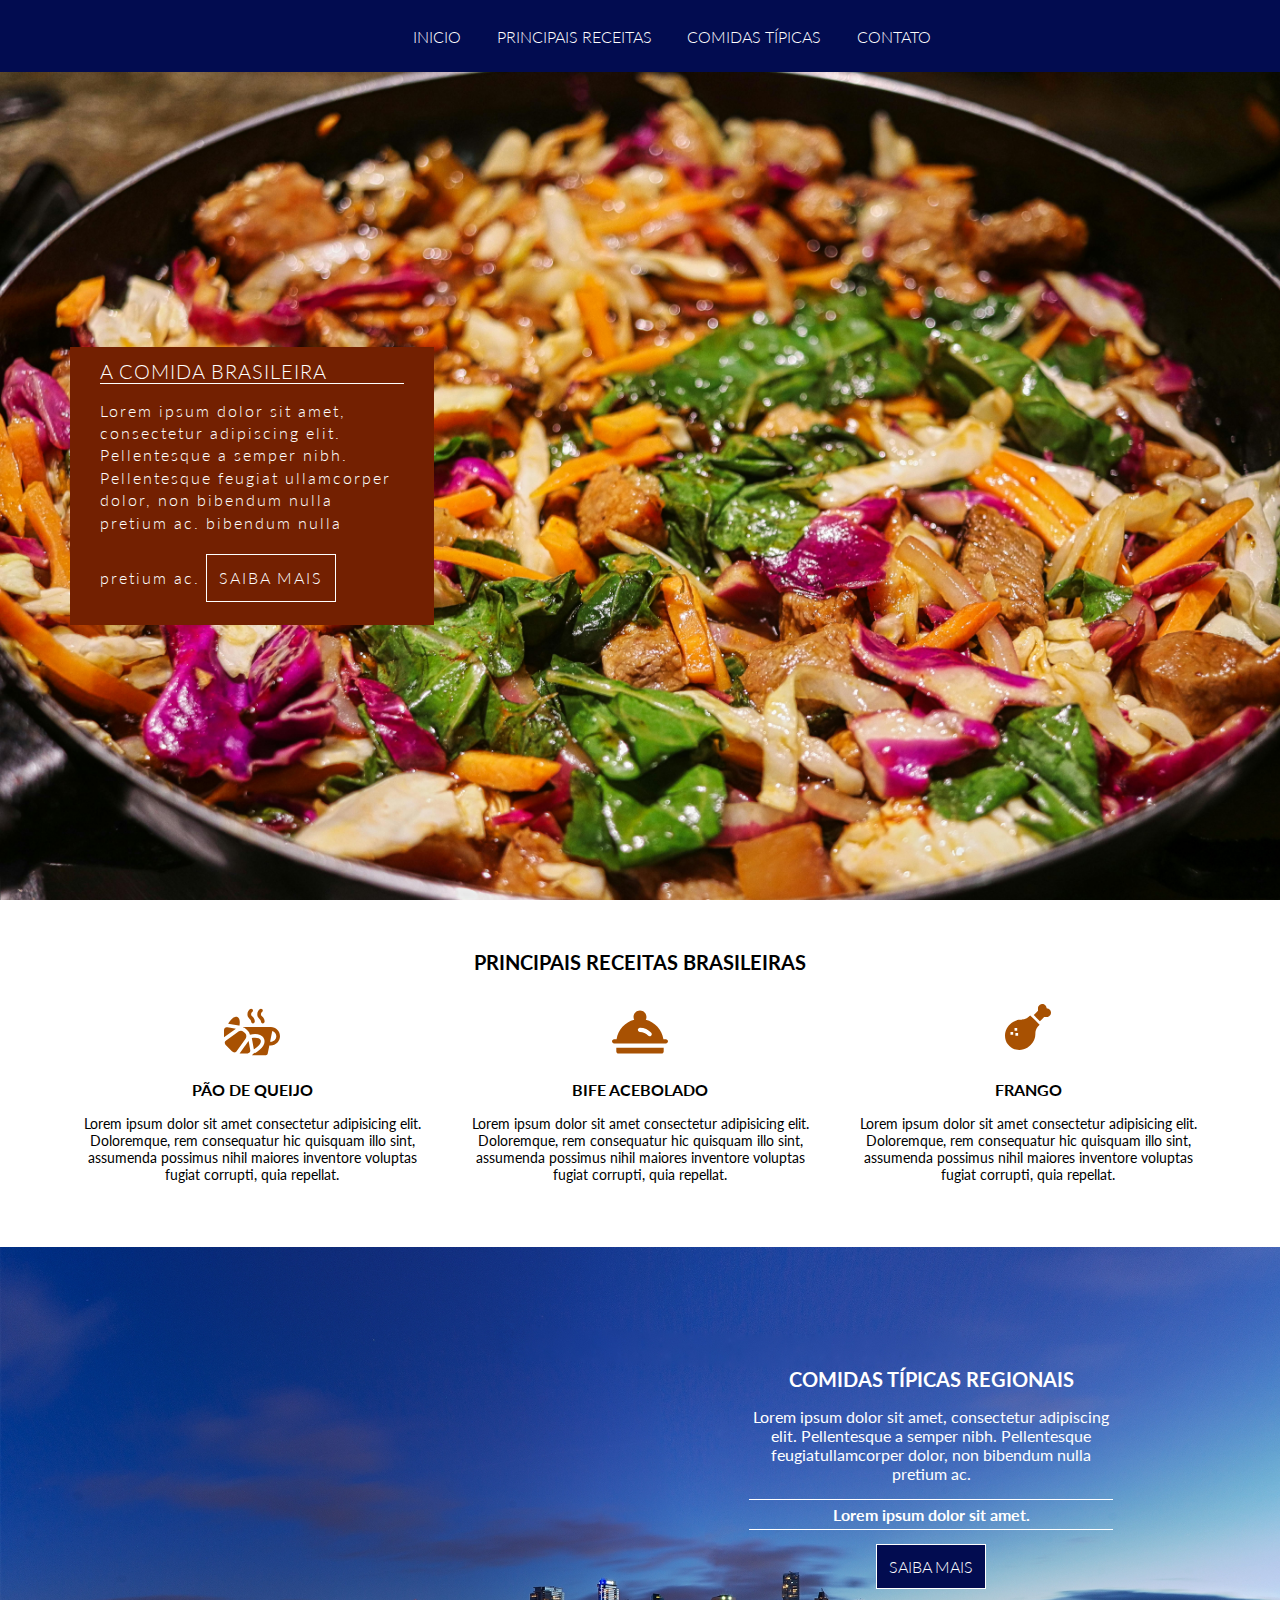
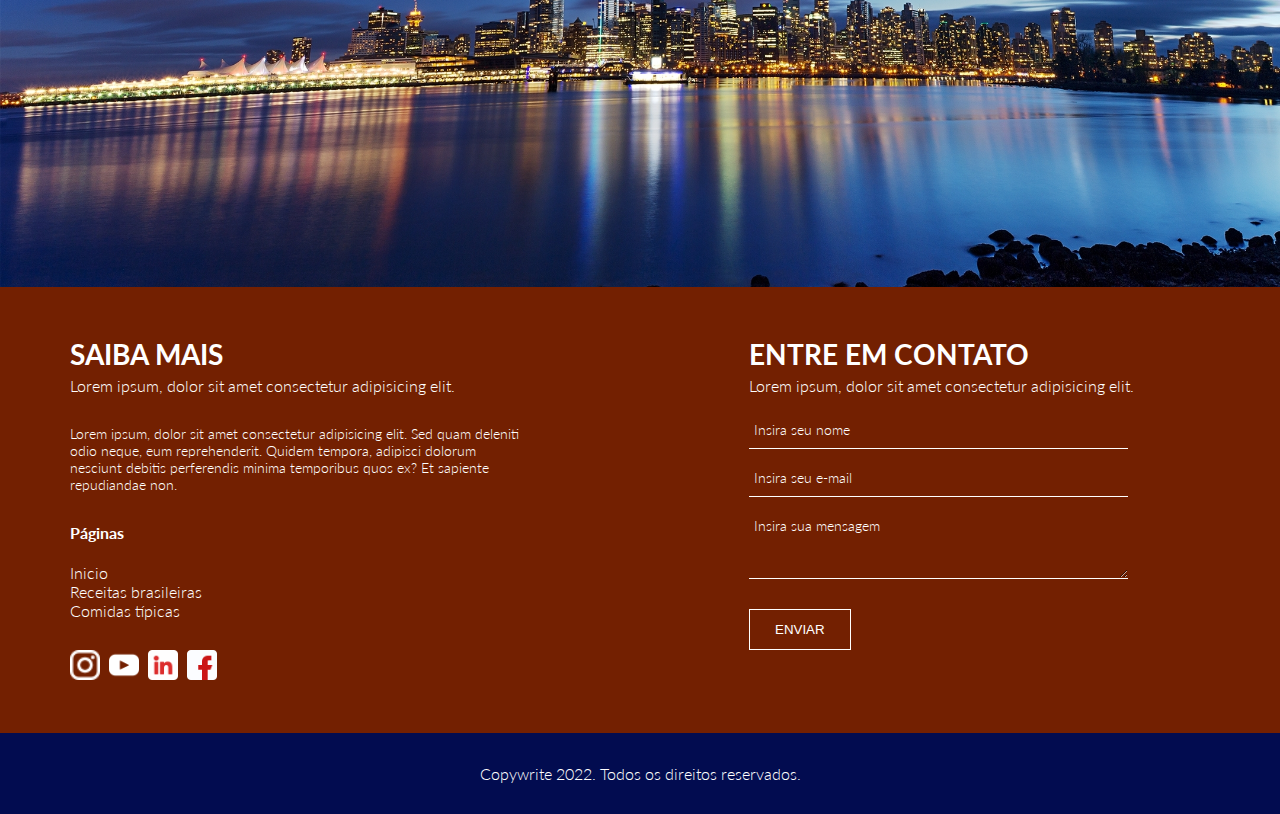
<file: index.html>
<!DOCTYPE html>
<html lang="pt-br">

<head>
    <meta charset="UTF-8">
    <meta name="viewport" content="width=device-width, initial-scale=1.0">
    <title>Comidas Brasileiras</title>

    <link rel="stylesheet" href="css/main.css">
</head>

<body>

    <nav>
        <div class="container-fluid">
            <div class="row justify-content-center align-items-center">
                <div class="col-lg-6 col-md-8 col-sm-12">
                    <ul class="nav-menu">
                        <li>
                            <a href="#">Inicio</a>
                        </li>

                        <li>
                            <a href="./pages/receitas.html">Principais receitas</a>
                        </li>

                        <li>
                            <a href="./pages/comidasTipicas.html">Comidas típicas</a>
                        </li>

                        <li>
                            <a href="#contact-form">Contato</a>
                        </li>
                    </ul>
                </div>
            </div>
        </div>
    </nav>

    <header>
        <div class="container">
            <div class="row">
                <div class="col-md-4">
                    <div class="box-header">
                        <h1>A comida brasileira</h1>

                        <p>
                            Lorem ipsum dolor sit amet, consectetur adipiscing elit. Pellentesque a semper nibh.
                            Pellentesque
                            feugiat ullamcorper dolor, non bibendum nulla pretium ac. bibendum nulla pretium ac.


                            <a href="#" class="btn">Saiba mais</a>
                        </p>
                    </div>
                </div>
            </div>
        </div>

    </header>

    <main>

        <section class="receitas">
            <div class="container">
                <div class="row">
                    <h2 class="receitas-title">Principais receitas brasileiras</h2>
                    <div class="col-md-4 receitas-box">
                        <div class="row justify-content-center">
                            <svg version="1.1" id="Layer_1" xmlns="http://www.w3.org/2000/svg"
                                xmlns:xlink="http://www.w3.org/1999/xlink" viewBox="0 0 512.001 512.001"
                                xml:space="preserve">
                                <g>
                                    <g>
                                        <path d="M427.75,211.068H173.122c-0.199,0.88-0.392,1.758-0.602,2.641c10.319,2.569,19.932,7.286,28.007,13.829
                           c0.153,0.124,0.295,0.257,0.447,0.381c1.648,1.36,3.239,2.786,4.748,4.296l11.548,11.548c0.328,0.328,0.639,0.673,0.96,1.005
                           c9.125,9.512,15.41,21.638,18.178,34.927c0.242,0.258,0.49,0.513,0.728,0.774c16.493-4.083,32.61-6.211,47.591-6.211
                           c17.207,0,32.427,2.776,45.237,8.252c16.856,7.204,29.218,18.995,35.751,34.101c6.159,14.244,6.617,30.356,1.327,46.6
                           c-4.061,12.467-11.446,24.911-21.949,36.99c-11.142,12.816-25.598,24.904-42.243,35.531c-9.644,6.158-20.013,11.83-30.926,16.85
                           c-1.724,0.794-3.463,1.569-5.213,2.33c-1.874,3.483-4.081,6.795-6.648,9.862c-1.373,1.639-2.832,3.19-4.363,4.658h127.119
                           c8.032,0,14.948-5.669,16.523-13.545l15.264-76.319h13.146c46.455,0,84.25-37.795,84.25-84.25
                           C512,248.862,474.207,211.068,427.75,211.068z M427.75,345.867h-6.406l19.855-99.268c21.365,5.905,37.101,25.502,37.101,48.719
                           C478.3,323.191,455.625,345.867,427.75,345.867z" />
                                    </g>
                                </g>
                                <g>
                                    <g>
                                        <path d="M259.931,114.905c-8.262-8.261-11.914-12.313-11.913-21.782c0-9.474,3.653-13.524,11.915-21.784
                           c6.583-6.579,6.586-17.249,0.007-23.83c-6.579-6.583-17.248-6.584-23.829-0.006c-9.198,9.192-21.792,21.781-21.792,45.617
                           c-0.001,23.829,12.59,36.421,21.785,45.614c8.262,8.261,11.915,12.314,11.915,21.786c0,9.307,7.544,16.85,16.85,16.85
                           c9.306,0,16.85-7.543,16.85-16.85C281.718,136.69,269.125,124.098,259.931,114.905z" />
                                    </g>
                                </g>
                                <g>
                                    <g>
                                        <path d="M349.797,114.905c-8.261-8.261-11.914-12.313-11.913-21.782c0-9.474,3.653-13.524,11.916-21.784
                           c6.582-6.579,6.585-17.249,0.006-23.83c-6.579-6.583-17.248-6.584-23.829-0.006c-9.198,9.192-21.793,21.781-21.793,45.617
                           c-0.001,23.829,12.59,36.421,21.785,45.614c8.262,8.261,11.915,12.314,11.915,21.786c0,9.307,7.544,16.85,16.85,16.85
                           c9.306,0,16.85-7.543,16.85-16.85C371.584,136.69,358.992,124.098,349.797,114.905z" />
                                    </g>
                                </g>
                                <g>
                                    <g>
                                        <path
                                            d="M334.782,329.986c-6.314-14.599-25.172-22.027-50.057-22.027c-9.444,0-19.759,1.075-30.584,3.228
                           c0.501,1.87,0.947,3.755,1.287,5.659l17.458,97.534C318.198,389.392,345.158,353.982,334.782,329.986z" />
                                    </g>
                                </g>
                                <g>
                                    <g>
                                        <path
                                            d="M239.743,420.465l-14.931-83.42l-0.219,0.308l-13.829,19.375l-13.829,19.375l-7.475,10.472l-45.278,63.435
                           c-0.629,0.881-1.284,1.731-1.947,2.571h53.776h16.85c0.926,0,1.833-0.047,2.727-0.122c7.041-0.594,13.033-3.48,17.345-7.905
                           c2.435-2.497,4.342-5.48,5.594-8.821c0.758-2.025,1.269-4.187,1.524-6.441C240.371,426.483,240.291,423.524,239.743,420.465z" />
                                    </g>
                                </g>
                                <g>
                                    <g>
                                        <path d="M122.599,117.803c-3.462-1.497-7.166-2.217-11.036-2.217c-22.965,0-51.968,25.341-73.351,64.112l97.517,17.452
                           c1.905,0.341,3.794,0.774,5.664,1.276C149.213,159.079,142.734,126.51,122.599,117.803z" />
                                    </g>
                                </g>
                                <g>
                                    <g>
                                        <path d="M32.118,212.841c-1.894-0.339-3.752-0.502-5.555-0.502c-1.101,0-2.18,0.069-3.242,0.186
                           c-5.986,0.674-11.267,3.202-15.284,7.113c-4.428,4.311-7.321,10.3-7.918,17.34C0.043,237.877,0,238.789,0,239.722v65.199
                           l70.456-50.287l19.371-13.826l19.372-13.826l0.389-0.277L32.118,212.841z" />
                                    </g>
                                </g>
                                <g>
                                    <g>
                                        <path d="M201.321,279.668c-2.754-6.823-7.797-11.93-12.854-17.09c-5.35-5.459-10.81-11.083-17.965-14.131
                           c-2.64-1.126-5.411-1.967-8.247-2.511c-9.658-1.854-21.745,0.1-29.997,5.992l-14.863,10.608L19.048,332.73
                           c-3.398,2.425-6.082,5.314-8.052,8.475c-3.135,5.022-4.447,10.736-3.874,16.401c0.609,6.022,3.346,11.986,8.289,16.998
                           c0.053,0.053,0.1,0.108,0.153,0.161l59.158,59.156c0.418,0.418,0.845,0.815,1.274,1.201c5.134,4.611,11.152,7.039,17.166,7.344
                           c0.435,0.022,0.868,0.033,1.303,0.033c0.522,0,1.045-0.017,1.567-0.047c0.64-0.039,1.279-0.103,1.914-0.191
                           c4.448-0.611,8.762-2.398,12.568-5.325c2.288-1.759,4.397-3.925,6.238-6.504l58.966-82.613l13.322-18.665
                           c5.418-7.59,11.703-14.817,13.998-24.061C205.106,296.751,204.543,287.647,201.321,279.668z" />
                                    </g>
                                </g>
                            </svg>
                            <h3>Pão de queijo</h3>
                            <p>Lorem ipsum dolor sit amet consectetur adipisicing elit. Doloremque, rem consequatur hic
                                quisquam illo sint, assumenda possimus nihil maiores inventore voluptas fugiat corrupti,
                                quia repellat. </p>
                        </div>
                    </div>

                    <div class="col-md-4 receitas-box">
                        <div class="row justify-content-center">
                            <svg version="1.1" id="Layer_1" xmlns="http://www.w3.org/2000/svg"
                                xmlns:xlink="http://www.w3.org/1999/xlink" viewBox="0 0 512 512" xml:space="preserve">
                                <g>
                                    <g>
                                        <path
                                            d="M492.308,321.641h-22.176c-13.19-86.412-77.63-156.185-161.224-177.249c3.941-7.91,6.169-16.817,6.169-26.238
                                   c0-32.575-26.501-59.077-59.077-59.077c-32.576,0-59.077,26.502-59.077,59.077c0,9.421,2.228,18.328,6.168,26.238
                                   c-83.594,21.064-148.034,90.837-161.222,177.249H19.692C8.817,321.641,0,330.457,0,341.333c0,10.874,8.817,19.692,19.692,19.692
                                   h19.692h1.145h18.547h393.846h18.549h1.143h19.692c10.875,0,19.692-8.818,19.692-19.692
                                   C512,330.457,503.183,321.641,492.308,321.641z M357.2,290.366c-3.757,3.362-8.452,5.019-13.127,5.019
                                   c-5.406,0-10.79-2.213-14.68-6.56C310.724,267.964,283.972,256,256,256c-10.875,0-19.692-8.818-19.692-19.692
                                   c0-10.877,8.817-19.692,19.692-19.692c39.161,0,76.61,16.746,102.741,45.943C365.993,270.663,365.304,283.112,357.2,290.366z" />
                                    </g>
                                </g>
                                <g>
                                    <g>
                                        <path d="M452.923,400.41h-19.692H78.769H59.077H39.385v32.82c0,10.875,8.817,19.692,19.692,19.692h393.846
                                   c10.875,0,19.692-8.817,19.692-19.692v-32.82H452.923z" />
                                    </g>
                                </g>
                            </svg>

                            <h3>Bife Acebolado</h3>
                            <p>Lorem ipsum dolor sit amet consectetur adipisicing elit. Doloremque, rem consequatur hic
                                quisquam illo sint, assumenda possimus nihil maiores inventore voluptas fugiat corrupti,
                                quia repellat. </p>
                        </div>
                    </div>


                    <div class="col-md-4 receitas-box">
                        <div class="row justify-content-center">
                            <svg class="receitas-icon--food" version="1.0" xmlns="http://www.w3.org/2000/svg"
                                viewBox="0 0 512.000000 512.000000" preserveAspectRatio="xMidYMid meet">

                                <g transform="translate(0.000000,512.000000) scale(0.100000,-0.100000)" stroke="none">
                                    <path d="M4033 5106 c-127 -31 -253 -127 -307 -234 -46 -91 -56 -151 -56 -342
l0 -175 -235 -235 -235 -235 343 -343 342 -342 235 235 235 235 175 0 c126 0
193 4 235 15 253 66 402 321 340 583 -40 170 -161 295 -334 346 -30 9 -69 16
-86 16 -17 0 -36 5 -43 12 -7 7 -12 26 -12 43 0 45 -27 131 -63 198 -35 67
-118 147 -188 183 -100 50 -237 66 -346 40z" />
                                    <path d="M2700 3748 c-179 -171 -367 -280 -580 -335 -77 -20 -135 -26 -302
-33 -115 -5 -250 -16 -300 -25 -549 -89 -1049 -455 -1321 -965 -300 -564 -254
-1266 118 -1761 85 -114 260 -281 375 -357 544 -364 1266 -361 1835 5 226 146
447 372 592 603 123 198 209 433 243 661 6 42 15 168 20 280 10 227 25 306 86
458 62 156 142 272 311 452 l76 80 -519 520 c-285 285 -521 519 -524 519 -3
-1 -52 -46 -110 -102z m-1340 -1448 l0 -150 -150 0 -150 0 0 150 0 150 150 0
150 0 0 -150z m-450 -450 l0 -150 -150 0 -150 0 0 150 0 150 150 0 150 0 0
-150z m550 -100 l0 -150 -150 0 -150 0 0 150 0 150 150 0 150 0 0 -150z" />
                                </g>
                            </svg>

                            <h3>Frango</h3>
                            <p>Lorem ipsum dolor sit amet consectetur adipisicing elit. Doloremque, rem consequatur hic
                                quisquam illo sint, assumenda possimus nihil maiores inventore voluptas fugiat corrupti,
                                quia repellat. </p>
                        </div>
                    </div>


                </div>

            </div>
        </section>


        <section class="comidas-tipicas">

            <div class="container">
                <div class="row">
                    <div class="offset-md-7 col-md-4">
                        <div class="row justify-content-center">
                            <div class="comidas-box">
                                <h2>Comidas típicas regionais</h2>

                                <p>
                                    Lorem ipsum dolor sit amet, consectetur adipiscing elit. Pellentesque a semper nibh.
                                    Pellentesque
                                    feugiatullamcorper dolor, non bibendum nulla pretium ac. 
        
                                </p>

                                <p class="highlight">Lorem ipsum dolor sit amet.</p>

                                <a href="#" class="btn btn-comidas">Saiba mais</a>
                            </div>
                           
                        </div>
                    </div>
                </div>
            </div>
        </section>

    </main>

    <footer>
        <div class="container">
            <div class="row">
                <div class="col-md-5">
                    <h3 class="footer-title">Saiba mais</h3>
                    <p class="footer-subtitle">Lorem ipsum, dolor sit amet consectetur adipisicing elit.</p>

                    <p class="footer-text">
                        Lorem ipsum, dolor sit amet consectetur adipisicing elit. Sed quam deleniti odio neque, eum reprehenderit. Quidem tempora, adipisci dolorum nesciunt debitis perferendis minima temporibus quos ex? Et sapiente repudiandae non.
                    </p>

                    <h4 class="footer-highlight">Páginas</h4>
                    <ul class="footer-menu">
                        <li><a href="#">Inicio</a></li>
                        <li><a href="#">Receitas brasileiras</a></li>
                        <li><a href="#">Comidas típicas</a></li>
                    </ul>

                    <figure class="footer-icons">
                        <img src="images/icons/instagram (1).png" alt="Icone do instagram">
                        <img src="images/icons/youtube (1).png" alt="Icone do youtube">
                        <img src="images/icons/linkedin (1).png" alt="Icone do linkedin">
                        <img src="images/icons/facebook (3).png" alt="Icone do facebook">
                    </figure>
                </div>

                <div id="contact-form" class="offset-md-2 col-md-5">
                    <h3 class="footer-title">Entre em contato</h3>
                    <p class="footer-subtitle">Lorem ipsum, dolor sit amet consectetur adipisicing elit.</p>

                    <form class="footer-form">
                        <input type="text" id="nome" placeholder="Insira seu nome">
                        <input type="email" id="email" placeholder="Insira seu e-mail">
                        <textarea id="msg" rows="3" placeholder="Insira sua mensagem "></textarea>

                        <button type="submit" class="btn btn-footer">Enviar</button>
                    </form>
                </div>
            </div>
        </div>
    </footer>

    <div class="container-fluid copy">
        <div class="row justify-content-center">
           <p class="copy-text">
                Copywrite 2022. Todos os direitos reservados.
           </p>
        </div>
    </div>



</body>

</html>
</file>
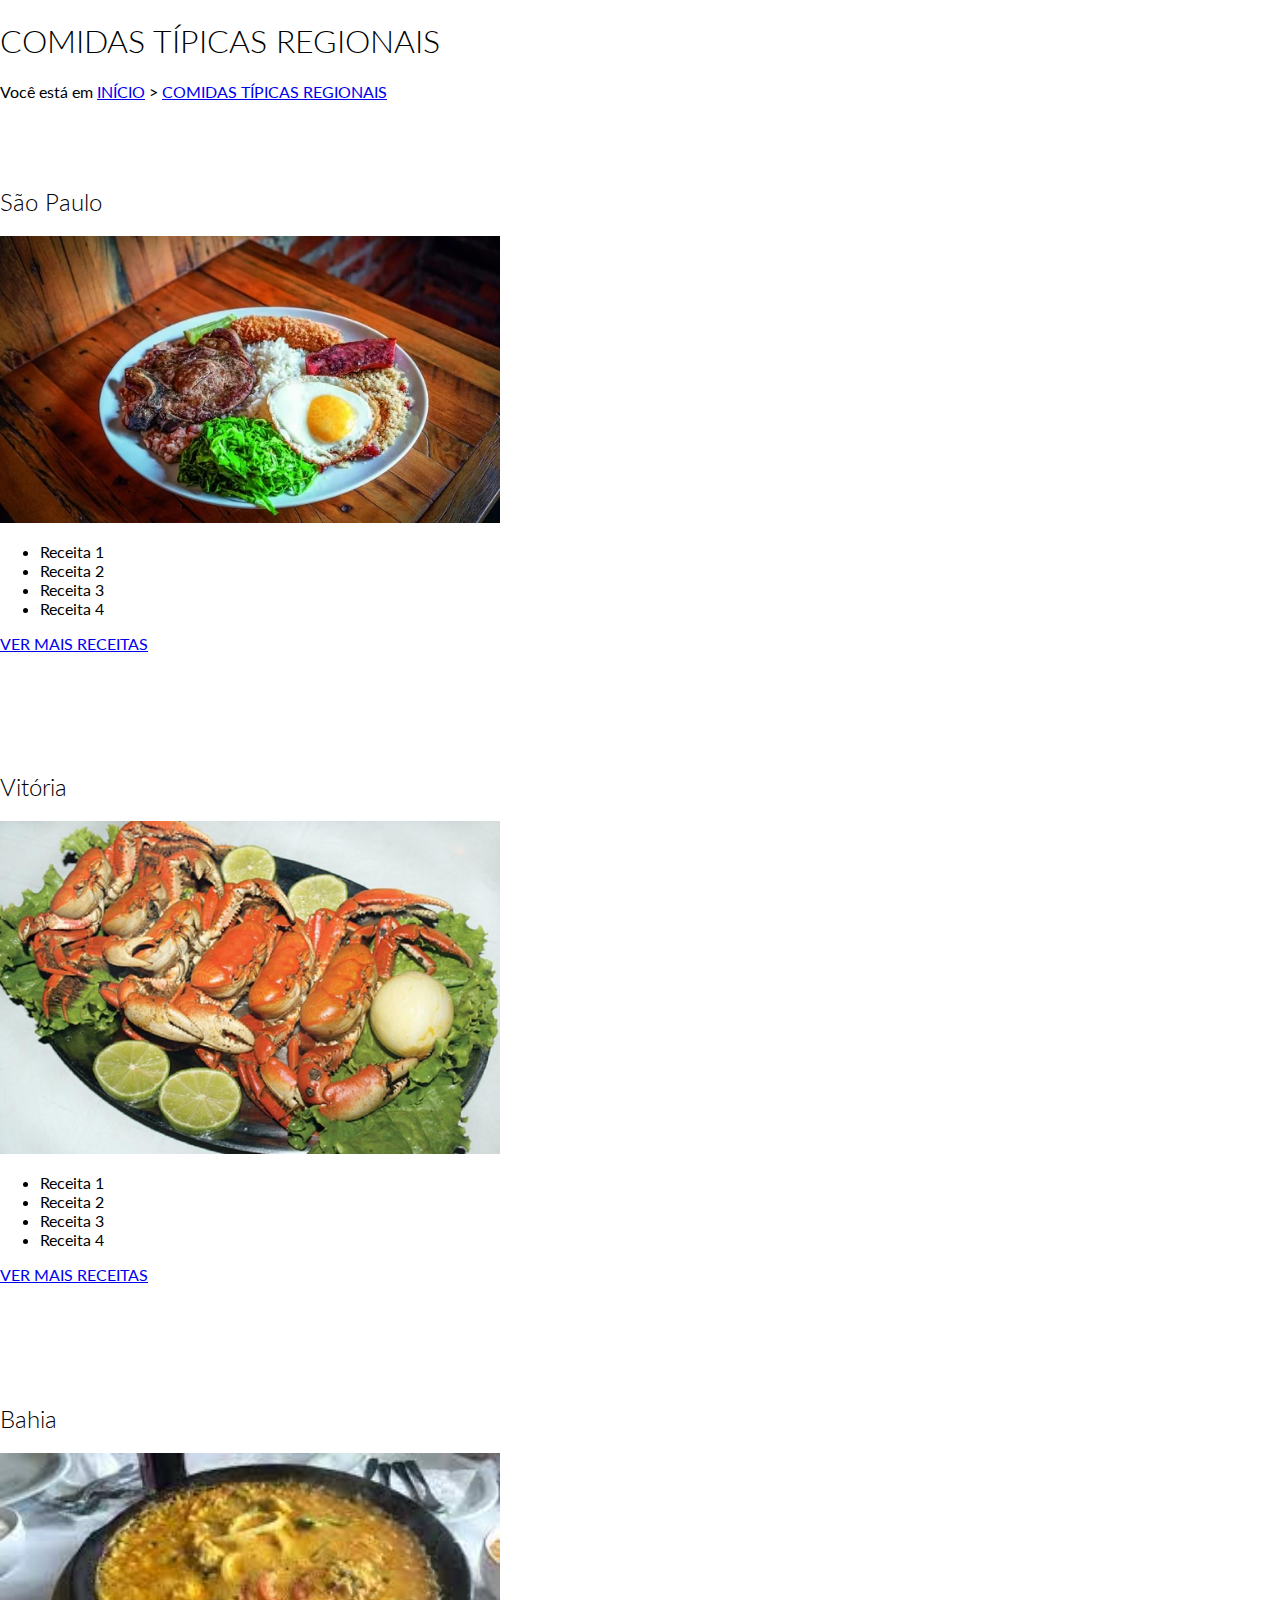
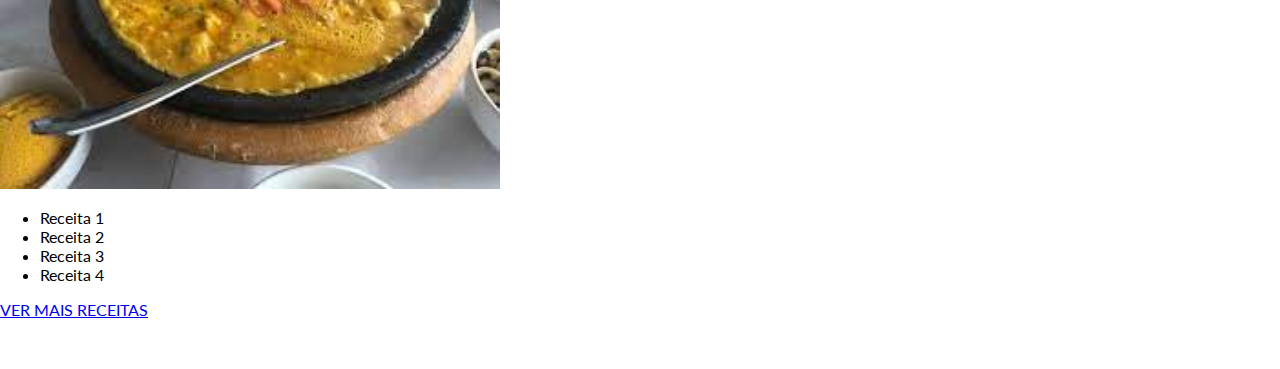
<file: pages/comidasTipicas.html>
<!DOCTYPE html>
<html lang="pt-br">

<head>
    <meta charset="UTF-8">
    <meta name="viewport" content="width=device-width, initial-scale=1.0">
    <title>Comidas típicas regionais</title>
    <link rel="stylesheet" href="../css/style.css">
</head>

<body>
    <header>
        <h1>Comidas típicas regionais</h1>
        <p>
            Você está em <a href="../index.html">início</a> > <a href="#">comidas típicas regionais</a>
        </p>
    </header>

    <main>
        <section>
            <h2>São Paulo</h2>
            <img src="../images/locais/saopaulo.jpg" alt="São Paulo" width="500">
            <ul>
                <li>Receita 1</li>
                <li>Receita 2</li>
                <li>Receita 3</li>
                <li>Receita 4</li>
            </ul>

            <a href="../pages/comidasTipicas/saoPaulo.html">Ver mais receitas</a>
        </section>

        <section>
            <h2>Vitória</h2>
            <img src="../images/locais/vitoria.jpg" alt="Vitória" width="500">
            <ul>
                <li>Receita 1</li>
                <li>Receita 2</li>
                <li>Receita 3</li>
                <li>Receita 4</li>
            </ul>

            <a href="../pages/comidasTipicas/vitoria.html">Ver mais receitas</a>
        </section>

        <section>
            <h2>Bahia</h2>
            <img src="../images/locais/bahia.jpg" alt="bahia" width="500">
            <ul>
                <li>Receita 1</li>
                <li>Receita 2</li>
                <li>Receita 3</li>
                <li>Receita 4</li>
            </ul>

            <a href="#">Ver mais receitas</a>
        </section>

    </main>
</body>

</html>
</file>
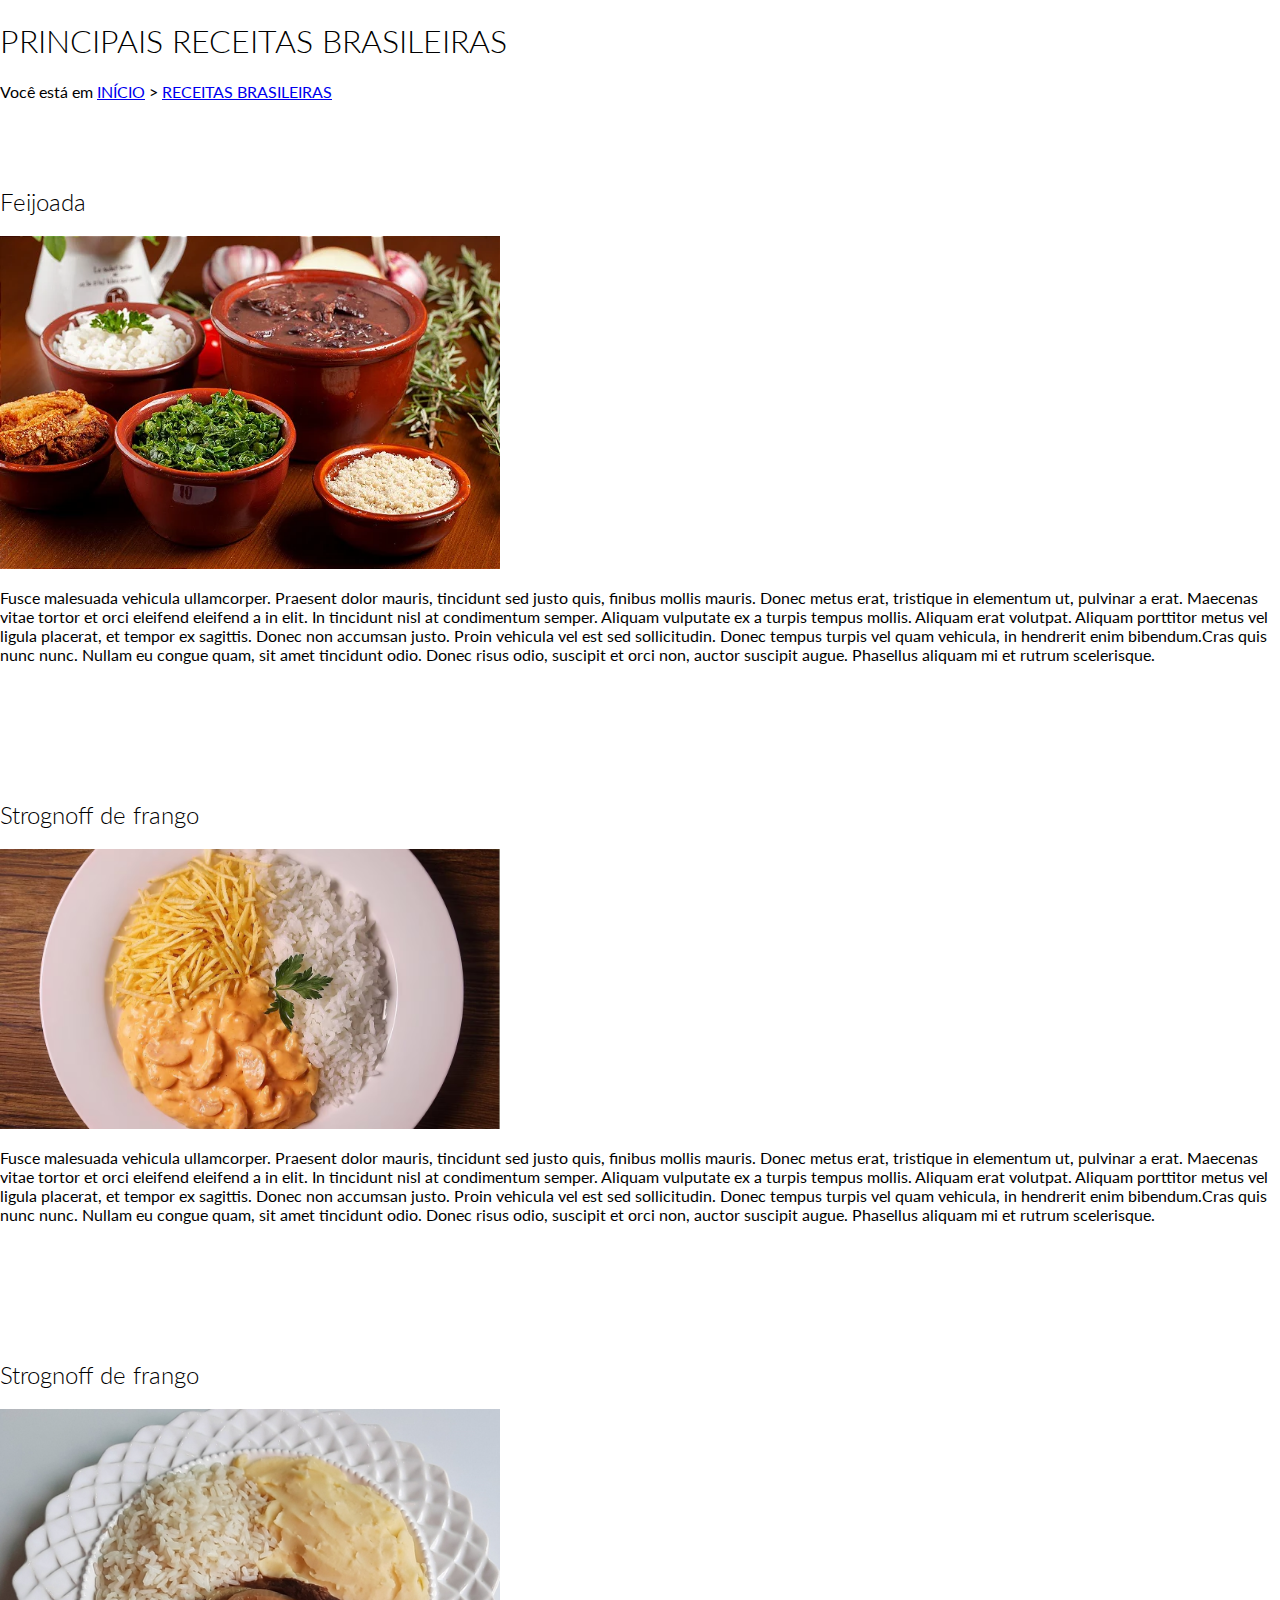
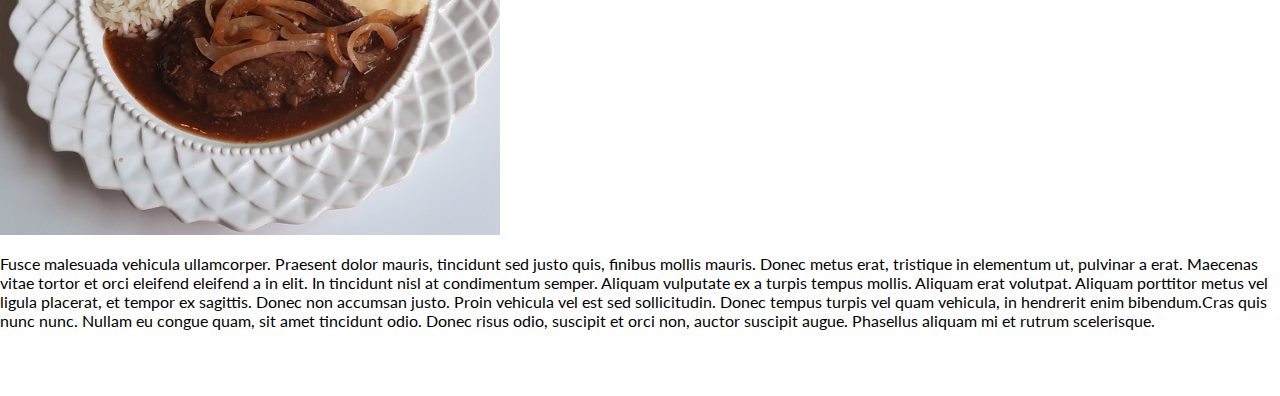
<file: pages/receitas.html>
<!DOCTYPE html>
<html lang="pt-br">
<head>
    <meta charset="UTF-8">
    <meta name="viewport" content="width=device-width, initial-scale=1.0">
    <title>Principais receitas</title>
    <link rel="stylesheet" href="../css/style.css">

</head>
<body>
    <header>
        <h1>Principais receitas brasileiras</h1>
        
        <p>
            Você está em <a href="../index.html">início</a> > <a href="#">receitas brasileiras</a>
        </p>
    </header>

    <main>
        <section>
            <h2>Feijoada</h2>
            <img src="../images/receitas/feijoada.webp" alt="feijoada" width="500">
            <p>
                Fusce malesuada vehicula ullamcorper. Praesent dolor mauris, tincidunt sed justo quis, finibus mollis mauris. Donec metus erat, tristique in elementum ut, pulvinar a erat. Maecenas vitae tortor et orci eleifend eleifend a in elit. In tincidunt nisl at condimentum semper. Aliquam vulputate ex a turpis tempus mollis. Aliquam erat volutpat. Aliquam porttitor metus vel ligula placerat, et tempor ex sagittis. Donec non accumsan justo. Proin vehicula vel est sed sollicitudin. Donec tempus turpis vel quam vehicula, in hendrerit enim bibendum.Cras quis nunc nunc. Nullam eu congue quam, sit amet tincidunt odio. Donec risus odio, suscipit et orci non, auctor suscipit augue. Phasellus aliquam mi et rutrum scelerisque.
            </p>
        </section>

        <section>
            <h2>Strognoff de frango</h2>
            <img src="../images/receitas/strognofffrango" alt="strogonoff-de-frango" width="500">
            <p>
                Fusce malesuada vehicula ullamcorper. Praesent dolor mauris, tincidunt sed justo quis, finibus mollis mauris. Donec metus erat, tristique in elementum ut, pulvinar a erat. Maecenas vitae tortor et orci eleifend eleifend a in elit. In tincidunt nisl at condimentum semper. Aliquam vulputate ex a turpis tempus mollis. Aliquam erat volutpat. Aliquam porttitor metus vel ligula placerat, et tempor ex sagittis. Donec non accumsan justo. Proin vehicula vel est sed sollicitudin. Donec tempus turpis vel quam vehicula, in hendrerit enim bibendum.Cras quis nunc nunc. Nullam eu congue quam, sit amet tincidunt odio. Donec risus odio, suscipit et orci non, auctor suscipit augue. Phasellus aliquam mi et rutrum scelerisque.
            </p>
        </section>

        <section>
            <h2>Strognoff de frango</h2>
            <img src="../images/receitas/bifeacebolado.jpg" alt="bife-acebolado" width="500">
            <p>
                Fusce malesuada vehicula ullamcorper. Praesent dolor mauris, tincidunt sed justo quis, finibus mollis mauris. Donec metus erat, tristique in elementum ut, pulvinar a erat. Maecenas vitae tortor et orci eleifend eleifend a in elit. In tincidunt nisl at condimentum semper. Aliquam vulputate ex a turpis tempus mollis. Aliquam erat volutpat. Aliquam porttitor metus vel ligula placerat, et tempor ex sagittis. Donec non accumsan justo. Proin vehicula vel est sed sollicitudin. Donec tempus turpis vel quam vehicula, in hendrerit enim bibendum.Cras quis nunc nunc. Nullam eu congue quam, sit amet tincidunt odio. Donec risus odio, suscipit et orci non, auctor suscipit augue. Phasellus aliquam mi et rutrum scelerisque.
            </p>
        </section>

        
    </main>
</body>
</html>
</file>
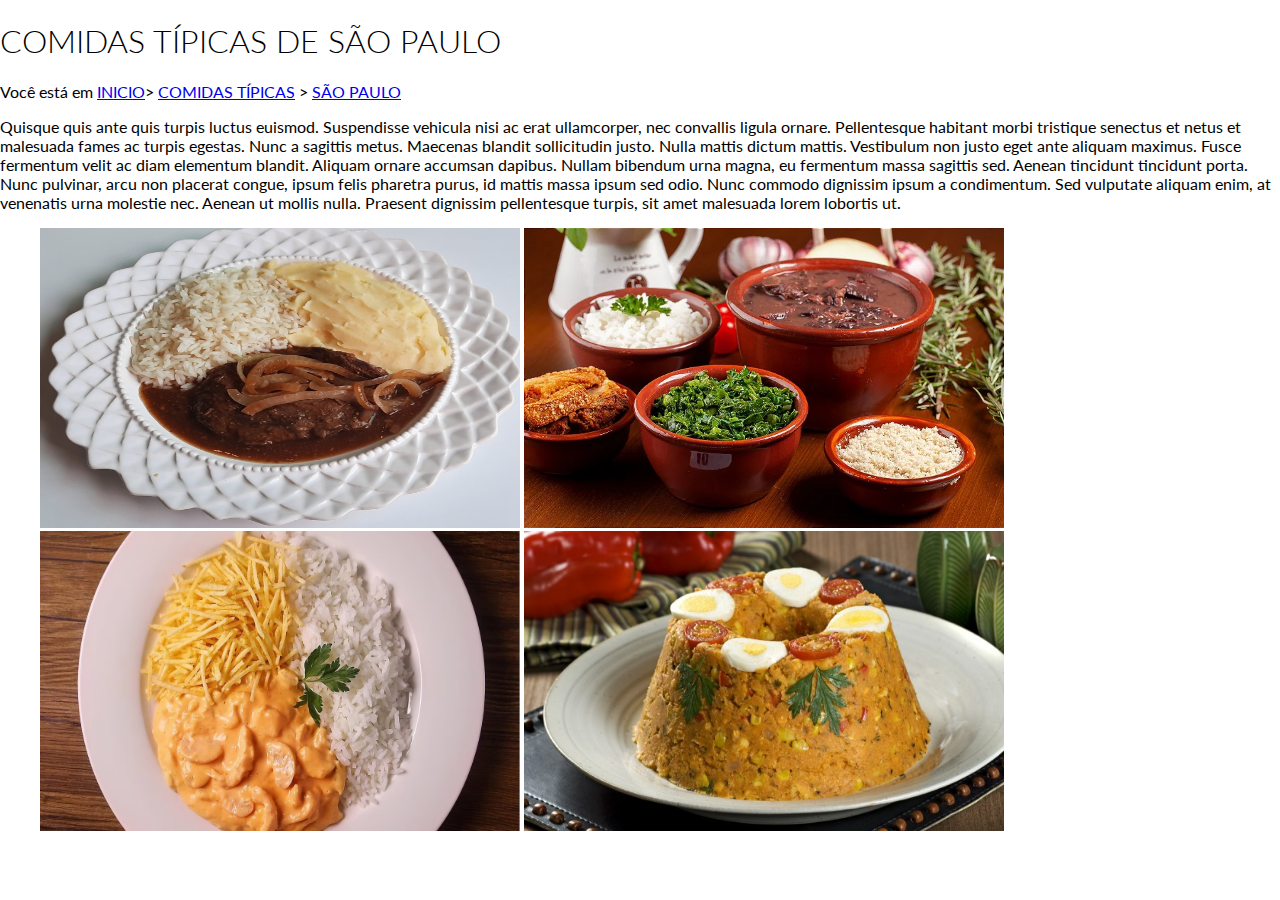
<file: pages/comidasTipicas/saoPaulo.html>
<!DOCTYPE html>
<html lang="pt-br">

<head>
    <meta charset="UTF-8">
    <meta name="viewport" content="width=device-width, initial-scale=1.0">
    <title>Comidas de São Paulo</title>
    <link rel="stylesheet" href="../../css/style.css">
</head>

<body>
    <header>
        <h1>Comidas típicas de São Paulo</h1>
        <p>
            Você está em <a href="../../index.html">inicio</a>> <a href="../comidasTipicas.html">comidas típicas</a> >
            <a href="#">São Paulo</a>
        </p>
    </header>

    <main>
        <p>
            Quisque quis ante quis turpis luctus euismod. Suspendisse vehicula nisi ac erat ullamcorper, nec convallis
            ligula ornare. Pellentesque habitant morbi tristique senectus et netus et malesuada fames ac turpis egestas.
            Nunc a sagittis metus. Maecenas blandit sollicitudin justo. Nulla mattis dictum mattis. Vestibulum non justo
            eget ante aliquam maximus. Fusce fermentum velit ac diam elementum blandit. Aliquam ornare accumsan dapibus.
            Nullam bibendum urna magna, eu fermentum massa sagittis sed. Aenean tincidunt tincidunt porta. Nunc
            pulvinar, arcu non placerat congue, ipsum felis pharetra purus, id mattis massa ipsum sed odio. Nunc commodo
            dignissim ipsum a condimentum. Sed vulputate aliquam enim, at venenatis urna molestie nec. Aenean ut mollis
            nulla. Praesent dignissim pellentesque turpis, sit amet malesuada lorem lobortis ut.
        </p>

        <figure>
            <img src="../../images/receitas/bifeacebolado.jpg" alt="Comidas Sao Paulo" width="40%" height="300">
            <img src="../../images/receitas/feijoada.webp" alt="Comidas Sao Paulo" width="40%" height="300">
            <img src="../../images/receitas/strognofffrango" alt="Comidas Sao Paulo" width="40%" height="300">
            <img src="../../images/receitas/Cuscuz-Paulista.jpg" alt="Comidas Sao Paulo"width="40%" height="300">
        </figure>

        
    </main>


</body>

</html>
</file>
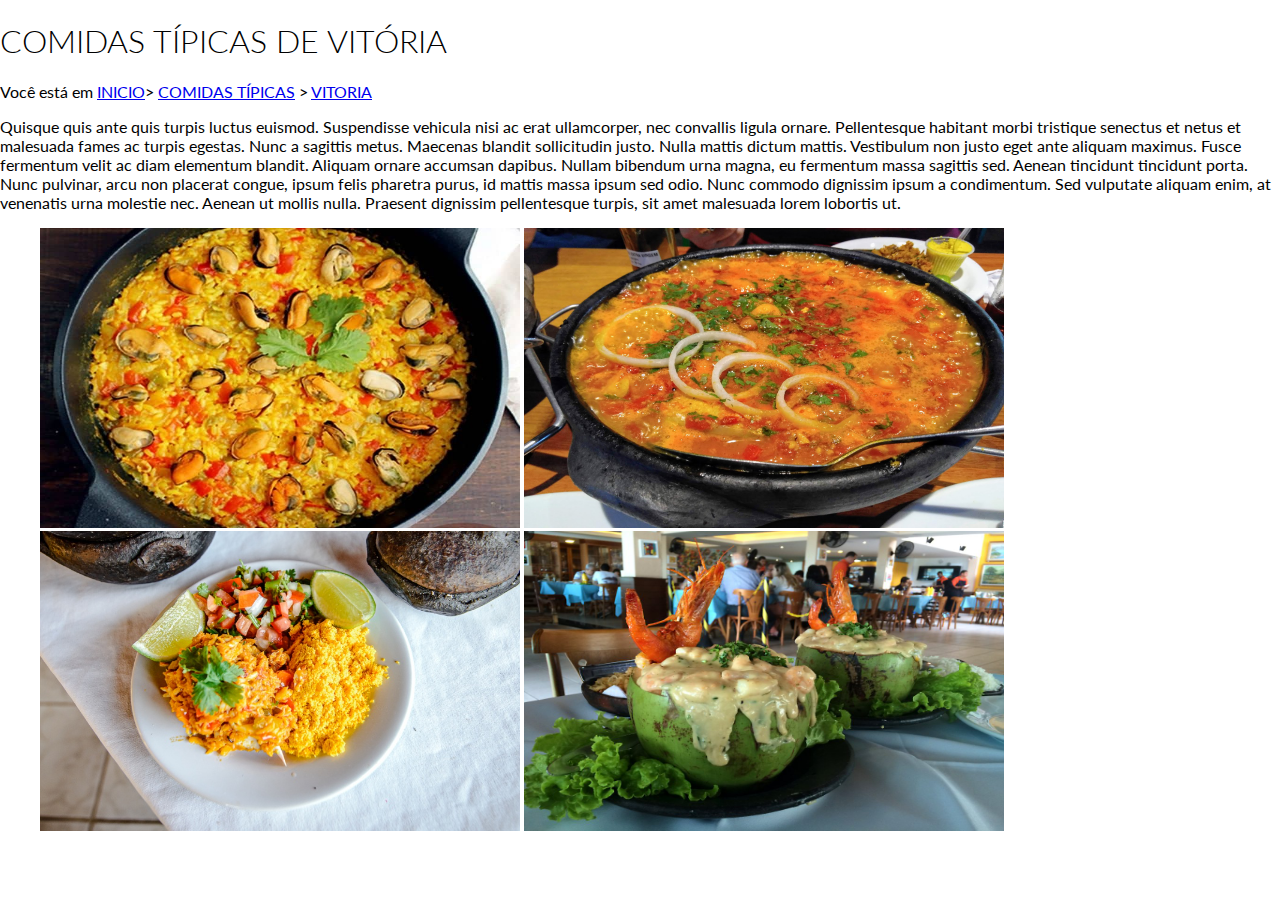
<file: pages/comidasTipicas/vitoria.html>
<!DOCTYPE html>
<html lang="pt-br">

<head>
    <meta charset="UTF-8">
    <meta name="viewport" content="width=device-width, initial-scale=1.0">
    <title>Comidas de Vitóra</title>
    <link rel="stylesheet" href="../../css/style.css">
</head>

<body>
    <header>
        <h1>Comidas típicas de Vitória</h1>
        <p>
            Você está em <a href="../../index.html">inicio</a>> <a href="../comidasTipicas.html">comidas típicas</a> >
            <a href="#">Vitoria</a>
        </p>
    </header>

    <main>
        <p>
            Quisque quis ante quis turpis luctus euismod. Suspendisse vehicula nisi ac erat ullamcorper, nec convallis
            ligula ornare. Pellentesque habitant morbi tristique senectus et netus et malesuada fames ac turpis egestas.
            Nunc a sagittis metus. Maecenas blandit sollicitudin justo. Nulla mattis dictum mattis. Vestibulum non justo
            eget ante aliquam maximus. Fusce fermentum velit ac diam elementum blandit. Aliquam ornare accumsan dapibus.
            Nullam bibendum urna magna, eu fermentum massa sagittis sed. Aenean tincidunt tincidunt porta. Nunc
            pulvinar, arcu non placerat congue, ipsum felis pharetra purus, id mattis massa ipsum sed odio. Nunc commodo
            dignissim ipsum a condimentum. Sed vulputate aliquam enim, at venenatis urna molestie nec. Aenean ut mollis
            nulla. Praesent dignissim pellentesque turpis, sit amet malesuada lorem lobortis ut.
        </p>

        <figure>
            <img src="../../images/receitas/arroz-de-marisco-capixaba.jpg" alt="Comidas Vitoria" width="40%" height="300">
            <img src="../../images/receitas/moqueca_capixaba.jpg" alt="Comidas Vitoria" width="40%" height="300">
            <img src="../../images/receitas/muma-de-siri.jpg" alt="Comidas Vitoria" width="40%" height="300">
            <img src="../../images/receitas/camarao-no-coco.jpg" alt="Comidas Vitoria"width="40%" height="300">
        </figure>

        
    </main>


</body>

</html>
</file>
<file: css/style.css>
@import url('https://fonts.googleapis.com/css2?family=Lato:ital,wght@0,100;0,300;0,400;0,700;0,900;1,100;1,300;1,400;1,700;1,900&display=swap');

body {
    margin: 0;
    padding: 0;
    font-family: "Lato", sans-serif;
}

h1 {
    
    text-transform: uppercase;
    font-weight: 300;
}

h2 {
    
    font-weight: 300;
    
   

}

p {
    
    
    font-size: 16px;
    

}

a {
    
    font-weight: 400;
    text-transform: uppercase;
   
}

section, footer {
    padding: 50px 0;
}
</file>
<file: css/main.css>
@import url('bootstrap/bootstrap-grid.min.css');
@import url('style.css');
@import url('index.css');
@import url('mobile.css');
</file>
